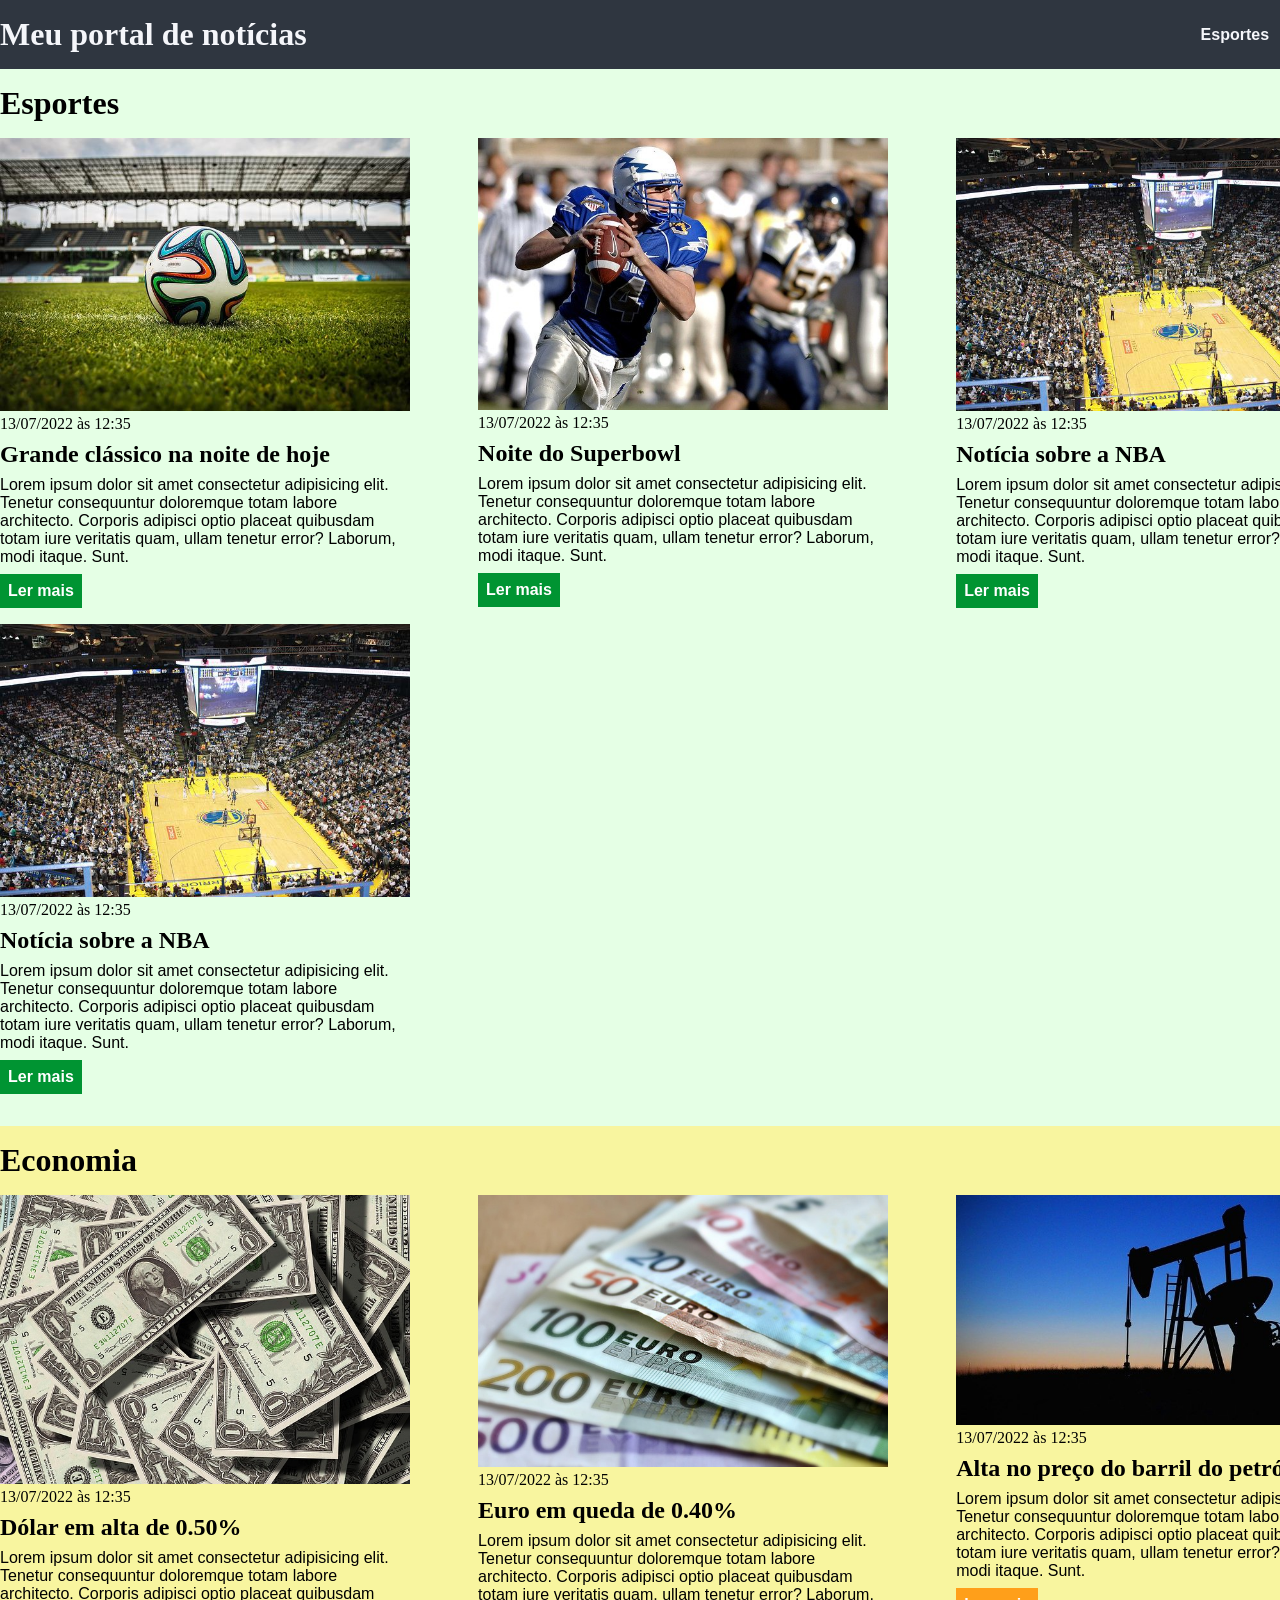
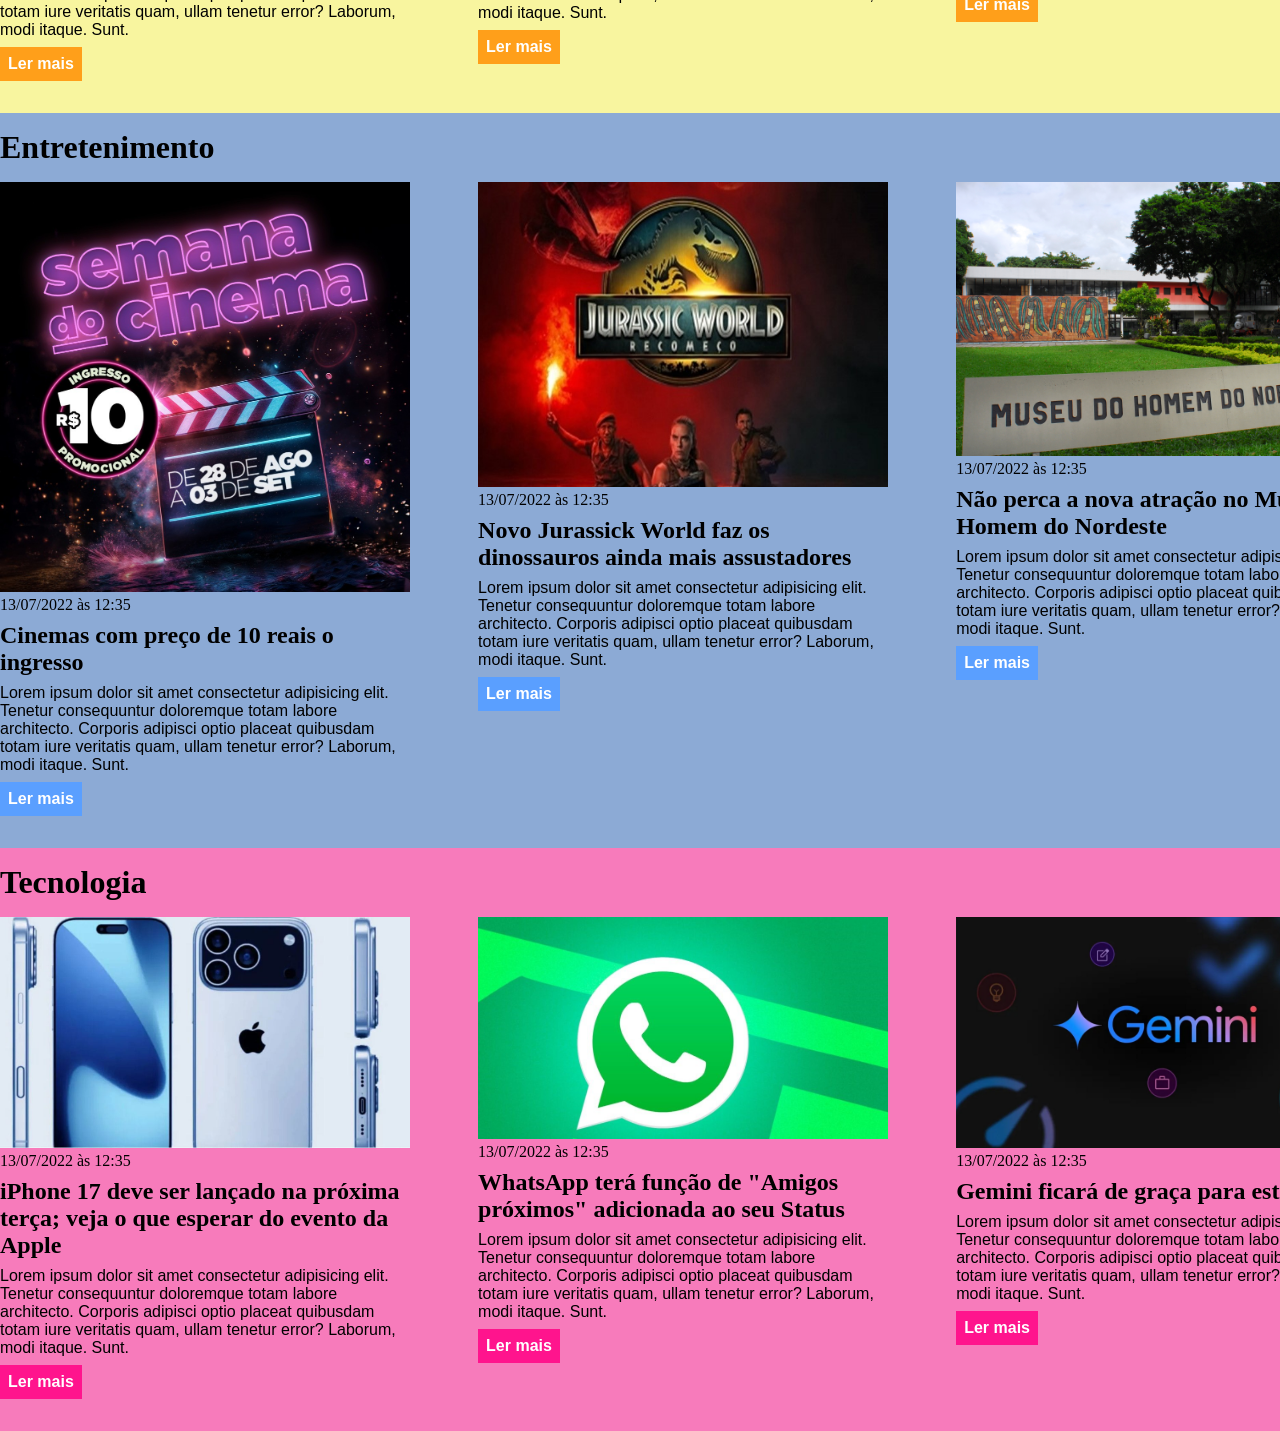
<file: css/index.html>
<!DOCTYPE html>
<html lang="pt-BR">
<head>
    <meta charset="UTF-8">
    <meta http-equiv="X-UA-Compatible" content="IE=edge">
    <meta name="viewport" content="width=device-width, initial-scale=1.0">
    <title>Meu portal de notícias</title>
    <link rel="stylesheet" href="./main.css" />
</head>
<body>
    <header>
        <div class="container">
            <h1>Meu portal de notícias</h1>
            <nav>
            <ul>
                <li>
                    <a href="#sports" title="Ir para a seção de esportes">Esportes</a>
                </li>
                <li>
                    <a href="#economy" title="Ir para a seção de notícias">Economia</a>
                </li>
            </ul>
        </nav>
        </div>
    </header>
    <section id="sports">
        <div class="container">
                    <h2>Esportes</h2>
                    <div class="articles">
                    <article>
            <img src="./imagens/futebol.jpg" alt="Bola de futebol no gramado" />
            <header>
                <time class="creation-date">13/07/2022 às 12:35</time>
            </header>
            <h3>Grande clássico na noite de hoje</h3>
            <p>
                Lorem ipsum dolor sit amet consectetur adipisicing elit. Tenetur consequuntur doloremque totam labore architecto. Corporis adipisci optio placeat quibusdam totam iure veritatis quam, ullam tenetur error? Laborum, modi itaque. Sunt.
            </p>
            <a href="#" title="Leia a notícia completa">Ler mais</a>
        </article>
        <article>
            <img src="./imagens/futebol-americano.jpg" alt="Jogador de futebol americano correndo com a bola na mão" />
            <header>
                <time>13/07/2022 às 12:35</time>
            </header>
            <h3>Noite do Superbowl</h3>
            <p>
                Lorem ipsum dolor sit amet consectetur adipisicing elit. Tenetur consequuntur doloremque totam labore architecto. Corporis adipisci optio placeat quibusdam totam iure veritatis quam, ullam tenetur error? Laborum, modi itaque. Sunt.
            </p>
            <a href="#" title="Leia a notícia completa">Ler mais</a>
        </article>
        <article>
            <img src="./imagens/basquete.jpg" title="Vista aérea de uma quadra de basquete" />
            <header>
                <time>13/07/2022 às 12:35</time>
            </header>
            <h3>Notícia sobre a NBA</h3>
            <p>
                Lorem ipsum dolor sit amet consectetur adipisicing elit. Tenetur consequuntur doloremque totam labore architecto. Corporis adipisci optio placeat quibusdam totam iure veritatis quam, ullam tenetur error? Laborum, modi itaque. Sunt.
            </p>
            <a href="#" title="Leia a notícia completa">Ler mais</a>
        </article>
        <article>
            <img src="./imagens/basquete.jpg" title="Vista aérea de uma quadra de basquete" />
            <header>
                <time>13/07/2022 às 12:35</time>
            </header>
            <h3>Notícia sobre a NBA</h3>
            <p>
                Lorem ipsum dolor sit amet consectetur adipisicing elit. Tenetur consequuntur doloremque totam labore architecto. Corporis adipisci optio placeat quibusdam totam iure veritatis quam, ullam tenetur error? Laborum, modi itaque. Sunt.
            </p>
            <a href="#" title="Leia a notícia completa">Ler mais</a>
        </article>
                    </div>
        </div>
    </section>
    <section id="economy">
        <div class="container">
            <h2>Economia</h2>
                <div class="articles">
                    <article>
                    <img src="./imagens/dolares.jpg" alt="Muitos dólares" />
            <header>
                <time>13/07/2022 às 12:35</time>
            </header>
            <h3>Dólar em alta de 0.50%</h3>
            <p>
                Lorem ipsum dolor sit amet consectetur adipisicing elit. Tenetur consequuntur doloremque totam labore architecto. Corporis adipisci optio placeat quibusdam totam iure veritatis quam, ullam tenetur error? Laborum, modi itaque. Sunt.
            </p>
            <a href="#" title="Leia a notícia completa">Ler mais</a>
        </article>
        <article>
            <img src="./imagens/euro.jpg" alt="Várias notas de euro" />
            <header>
                <time>13/07/2022 às 12:35</time>
            </header>
            <h3>Euro em queda de 0.40%</h3>
            <p>
                Lorem ipsum dolor sit amet consectetur adipisicing elit. Tenetur consequuntur doloremque totam labore architecto. Corporis adipisci optio placeat quibusdam totam iure veritatis quam, ullam tenetur error? Laborum, modi itaque. Sunt.
            </p>
            <a href="#" title="Leia a notícia completa">Ler mais</a>
        </article>
        <article>
            <img src="./imagens/petroleo.jpg" alt="Extração de petróleo" />
            <header>
                <time>13/07/2022 às 12:35</time>
            </header>
            <h3>Alta no preço do barril do petróleo</h3>
            <p>
                Lorem ipsum dolor sit amet consectetur adipisicing elit. Tenetur consequuntur doloremque totam labore architecto. Corporis adipisci optio placeat quibusdam totam iure veritatis quam, ullam tenetur error? Laborum, modi itaque. Sunt.
            </p>
            <a href="#" title="Leia a notícia completa">Ler mais</a>
        </article>
                    </div>
        </div>
    </section>
    <section id="entertainment">
        <div class="container">
                    <h2>Entretenimento</h2>
                    <div class="articles">
                    <article>
            <img src="./imagens/cinema 10reias.jpg" alt="Promoção dos cinemas brasileiros" />
            <header>
                <time class="creation-date">13/07/2022 às 12:35</time>
            </header>
            <h3>Cinemas com preço de 10 reais o ingresso</h3>
            <p>
                Lorem ipsum dolor sit amet consectetur adipisicing elit. Tenetur consequuntur doloremque totam labore architecto. Corporis adipisci optio placeat quibusdam totam iure veritatis quam, ullam tenetur error? Laborum, modi itaque. Sunt.
            </p>
            <a href="#" title="Leia a notícia completa">Ler mais</a>
        </article>
        <article>
            <img src="./imagens/jurassick park poster.jpg" alt="Poster de Jurassick World: Recomeço" />
            <header>
                <time>13/07/2022 às 12:35</time>
            </header>
            <h3>Novo Jurassick World faz os dinossauros ainda mais assustadores</h3>
            <p>
                Lorem ipsum dolor sit amet consectetur adipisicing elit. Tenetur consequuntur doloremque totam labore architecto. Corporis adipisci optio placeat quibusdam totam iure veritatis quam, ullam tenetur error? Laborum, modi itaque. Sunt.
            </p>
            <a href="#" title="Leia a notícia completa">Ler mais</a>
        </article>
        <article>
            <img src="./imagens/Fachada_do_Muhne.jpg" title="Fachada do Museu do Homem do Nordeste" />
            <header>
                <time>13/07/2022 às 12:35</time>
            </header>
            <h3>Não perca a nova atração no Museu do Homem do Nordeste</h3>
            <p>
                Lorem ipsum dolor sit amet consectetur adipisicing elit. Tenetur consequuntur doloremque totam labore architecto. Corporis adipisci optio placeat quibusdam totam iure veritatis quam, ullam tenetur error? Laborum, modi itaque. Sunt.
            </p>
            <a href="#" title="Leia a notícia completa">Ler mais</a>
        </article>
        
                    </div>
        </div>
    </section>
    <section id="tecnology">
        <div class="container">
                    <h2>Tecnologia</h2>
                    <div class="articles">
                    <article>
            <img src="./imagens/iphone-17.jpg" alt="Fotos promocionais do novo iphone17" />
            <header>
                <time class="creation-date">13/07/2022 às 12:35</time>
            </header>
            <h3>iPhone 17 deve ser lançado na próxima terça; veja o que esperar do evento da Apple</h3>
            <p>
                Lorem ipsum dolor sit amet consectetur adipisicing elit. Tenetur consequuntur doloremque totam labore architecto. Corporis adipisci optio placeat quibusdam totam iure veritatis quam, ullam tenetur error? Laborum, modi itaque. Sunt.
            </p>
            <a href="#" title="Leia a notícia completa">Ler mais</a>
        </article>
        <article>
            <img src="./imagens/whatsapp-capa-3-1060x596.jpg" alt="Logo do WhatsApp" />
            <header>
                <time>13/07/2022 às 12:35</time>
            </header>
            <h3>WhatsApp terá função de "Amigos próximos" adicionada ao seu Status</h3>
            <p>
                Lorem ipsum dolor sit amet consectetur adipisicing elit. Tenetur consequuntur doloremque totam labore architecto. Corporis adipisci optio placeat quibusdam totam iure veritatis quam, ullam tenetur error? Laborum, modi itaque. Sunt.
            </p>
            <a href="#" title="Leia a notícia completa">Ler mais</a>
        </article>
        <article>
            <img src="./imagens/google gemini.jpg" title="Imagem do logo da IA da Google" />
            <header>
                <time>13/07/2022 às 12:35</time>
            </header>
            <h3>Gemini ficará de graça para estudantes</h3>
            <p>
                Lorem ipsum dolor sit amet consectetur adipisicing elit. Tenetur consequuntur doloremque totam labore architecto. Corporis adipisci optio placeat quibusdam totam iure veritatis quam, ullam tenetur error? Laborum, modi itaque. Sunt.
            </p>
            <a href="#" title="Leia a notícia completa">Ler mais</a>
        </article>
        
                    </div>
        </div>
    </section>
</body>
</html>
</file>
<file: css/main.css>
* {
    box-sizing: border-box;
    margin:0;
    padding: 0;
}

body > header {
    background-color: #2f3640;
    padding: 16px 0;
    color: #f5f6fa;
}

header .container{
    display: flex;
    align-items: center;
    justify-content: space-between;
}

header li {
    display: inline;
    font-family:Arial, Helvetica, sans-serif ;
    font-weight: bold;
    margin-left: 16px;
}

header li a {
    color: #f5f6fa;
    text-decoration: none;
}

.container {
    width: 1366px;
    margin: 0 auto;
}

.articles {
    display: flex;
    flex-wrap: wrap;
    justify-content: space-between;
}

.articles article img {
    /*height: 180px; */
    width: 100%;
}
.articles article {
    width: 30%;
}

section {
    padding: 16px 0;
}
section h2,
.articles article {
    margin-bottom: 16px;
}

.articles article h3 {
    margin-top: 8px;
    margin-bottom: 8px;
}

.articles article a {
    background-color: blue;
    color: #fff;
    padding: 8px;
    display: inline-block;
    text-decoration: none;
    font-weight: bold;
    margin-top: 8px;
}

.articles article a:hover {
    text-decoration: underline;
}

.articles article p,
.articles article a {
    font-family: Arial, Helvetica, sans-serif;
}

.articles article h3 {
    font-size: 24px;
}

section h2 {
    font-size: 32px;
}

#sports {
    background-color: rgba(0, 255, 0, 0.1) ;
}

#sports .articles article a {
    background-color: #009432;
}

#economy {
    background-color: #f8f59f;
}

#economy .articles article a {
    background-color: #ff9f1a;
}

#entertainment {
    background-color:#8caad5;
}

#entertainment .articles article a {
    background-color: #5a9fff;
}

#tecnology {
    background-color: rgb(247, 123, 187);
}

#tecnology .articles article a {
    background-color:rgb(255, 20, 141) ;
}
</file>
